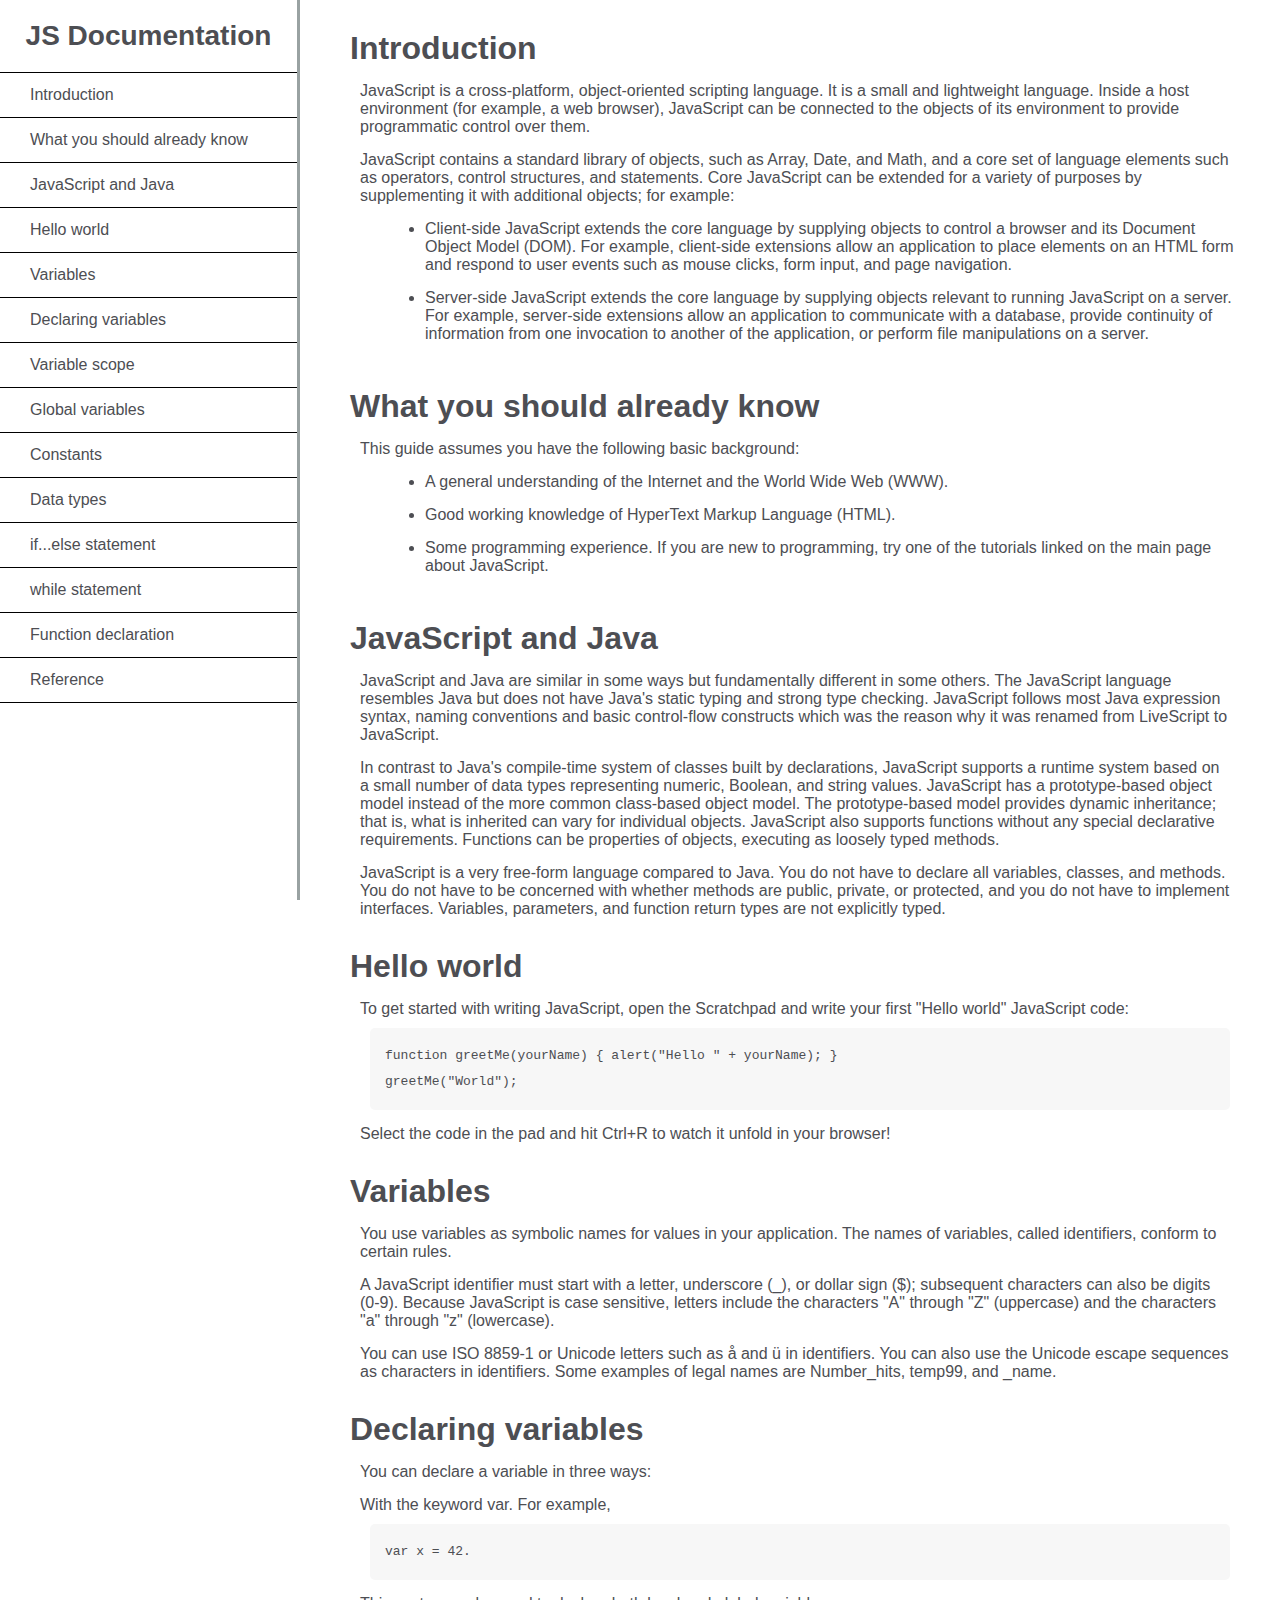
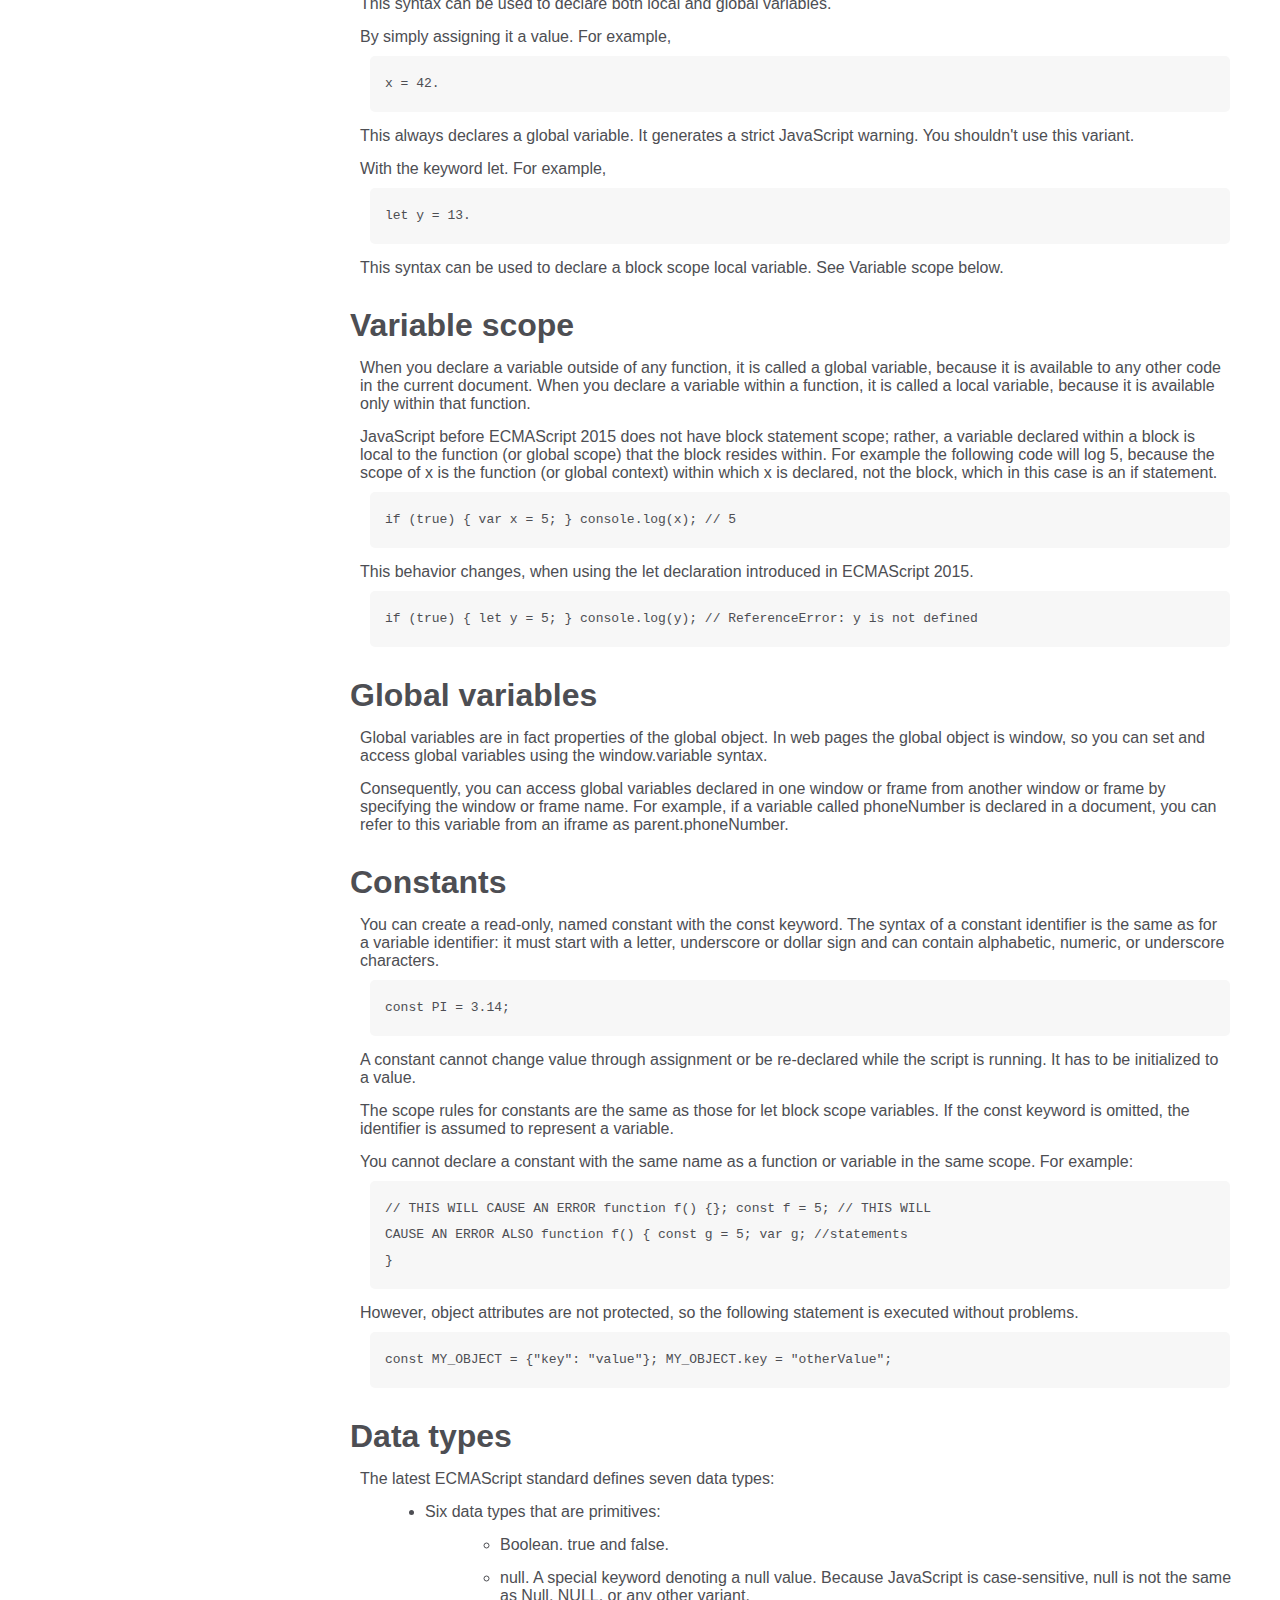
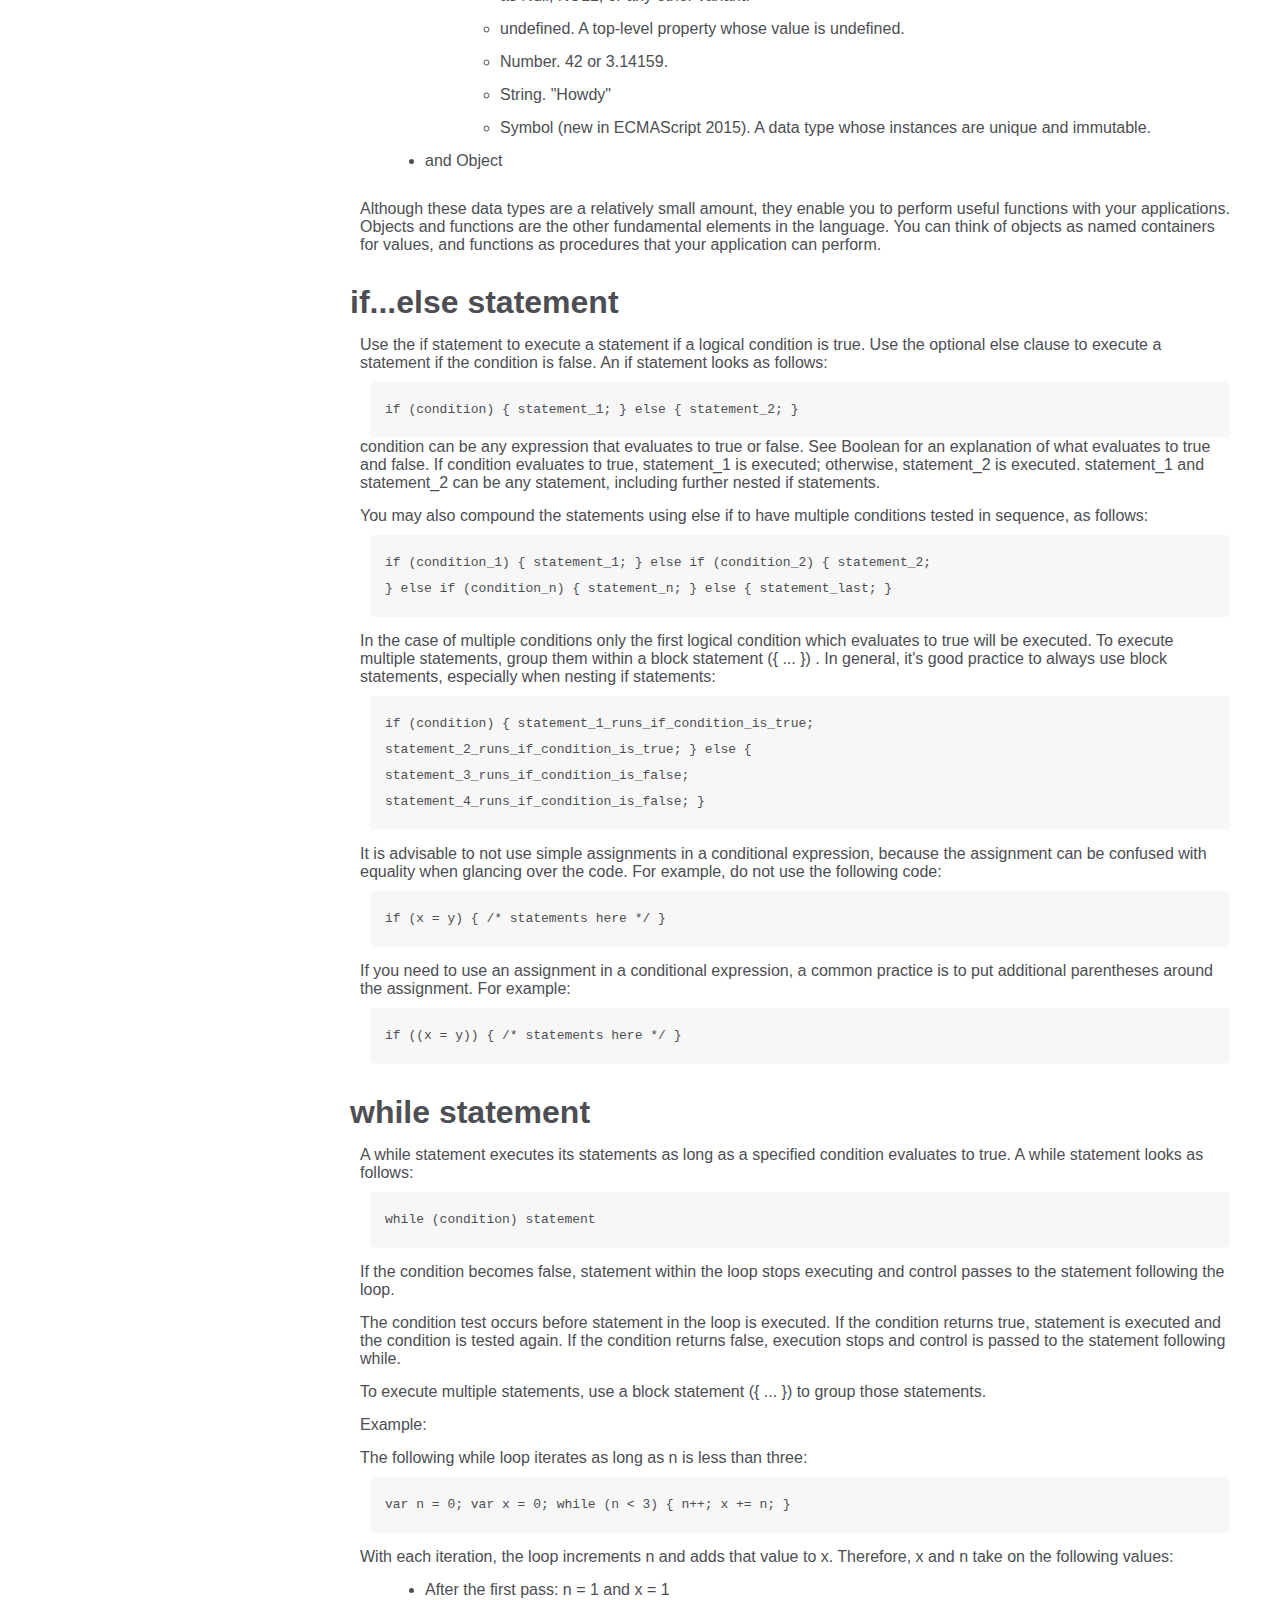
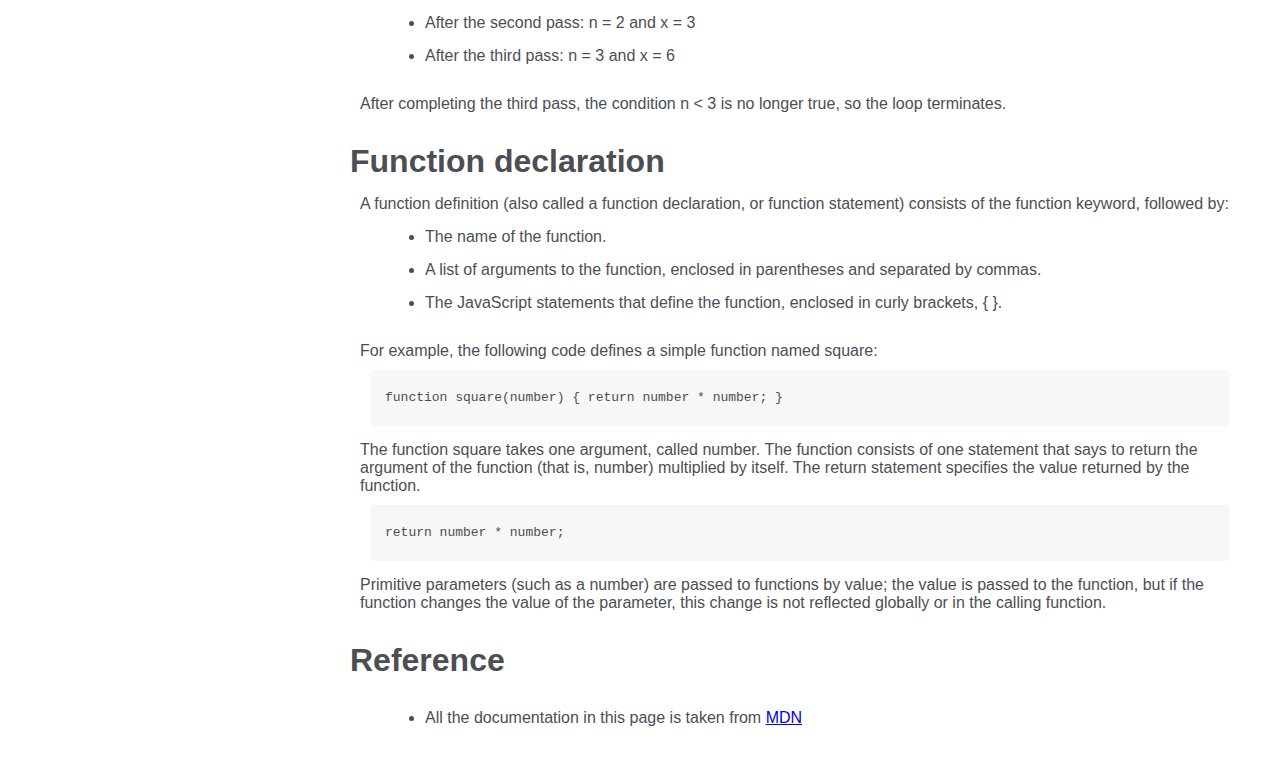
<file: Technical documentation page/index.html>
<!DOCTYPE html>
<link rel="stylesheet" href="style.css">
<nav id="navbar">
    <header>
        <h1>JS Documentation</h1>
    </header>
    <ul>
        <li><a href="#Introduction" class="nav-link">Introduction</a></li>
        <li><a href="#What_you_should_already_know" class="nav-link">What you should already know</a></li>
        <li><a href="#JavaScript_and_Java" class="nav-link">JavaScript and Java</a></li>
        <li><a href="#Hello_world" class="nav-link">Hello world</a></li>
        <li><a href="#Variables" class="nav-link">Variables</a></li>
        <li><a href="#Declaring_variables" class="nav-link">Declaring variables</a></li>
        <li><a href="#Variable_scope" class="nav-link">Variable scope</a></li>
        <li><a href="#Global_variables" class="nav-link">Global variables</a></li>
        <li><a href="#Constants" class="nav-link">Constants</a></li>
        <li><a href="#Data_types" class="nav-link">Data types</a></li>
        <li><a href="#if...else_statement" class="nav-link">if...else statement</a></li>
        <li><a href="#while_statement" class="nav-link">while statement</a></li>
        <li><a href="#Function_declaration" class="nav-link">Function declaration</a></li>
        <li><a href="#Reference" class="nav-link">Reference</a></li>
    </ul>
</nav>
<main id="main-doc">
    <section class="main-section" id="Introduction">
        <header>
            <h1>Introduction</h1>
        </header>
        <p>JavaScript is a cross-platform, object-oriented scripting language. It is a small and lightweight language. Inside a host environment (for example, a web browser), JavaScript can be connected to the objects of its environment to provide programmatic control over them.</p>
        <p>JavaScript contains a standard library of objects, such as Array, Date, and Math, and a core set of language elements such as operators, control structures, and statements. Core JavaScript can be extended for a variety of purposes by supplementing it with additional objects; for example:
            <ul>
                <li>Client-side JavaScript extends the core language by supplying objects to control a browser and its Document Object Model (DOM). For example, client-side extensions allow an application to place elements on an HTML form and respond to user events such as mouse clicks, form input, and page navigation.</li>
                <li>Server-side JavaScript extends the core language by supplying objects relevant to running JavaScript on a server. For example, server-side extensions allow an application to communicate with a database, provide continuity of information from one invocation to another of the application, or perform file manipulations on a server.</li>
            </ul>
        </p>
    </section>
    <section class="main-section" id="What_you_should_already_know">
        <header>
            <h1>What you should already know</h1>
        </header>
        <p>This guide assumes you have the following basic background:
            <ul>
                <li>A general understanding of the Internet and the World Wide Web (WWW).</li>
                <li>Good working knowledge of HyperText Markup Language (HTML).</li>
                <li>Some programming experience. If you are new to programming, try one of the tutorials linked on the main page about JavaScript.</li>
            </ul>
        </p>
    </section>
    <section class="main-section" id="JavaScript_and_Java">
        <header>
            <h1>JavaScript and Java</h1>
        </header>
        <p>JavaScript and Java are similar in some ways but fundamentally different in some others. The JavaScript language resembles Java but does not have Java's static typing and strong type checking. JavaScript follows most Java expression syntax, naming conventions and basic control-flow constructs which was the reason why it was renamed from LiveScript to JavaScript.</p>
        <p>In contrast to Java's compile-time system of classes built by declarations, JavaScript supports a runtime system based on a small number of data types representing numeric, Boolean, and string values. JavaScript has a prototype-based object model instead of the more common class-based object model. The prototype-based model provides dynamic inheritance; that is, what is inherited can vary for individual objects. JavaScript also supports functions without any special declarative requirements. Functions can be properties of objects, executing as loosely typed methods.</p>
        <p>JavaScript is a very free-form language compared to Java. You do not have to declare all variables, classes, and methods. You do not have to be concerned with whether methods are public, private, or protected, and you do not have to implement interfaces. Variables, parameters, and function return types are not explicitly typed.</p>
    </section>
    </section>
    <section class="main-section" id="Hello_world">
        <header>
            <h1>Hello world</h1>
        </header>
        <p>To get started with writing JavaScript, open the Scratchpad and write your first "Hello world" JavaScript code:
            <code>function greetMe(yourName) { alert("Hello " + yourName); }
                greetMe("World");
            </code>
        </p>
        <p>Select the code in the pad and hit Ctrl+R to watch it unfold in your browser!</p>
    </section>
    </section>
    <section class="main-section" id="Variables">
        <header>
            <h1>Variables</h1>
        </header>
        <p>You use variables as symbolic names for values in your application. The names of variables, called identifiers, conform to certain rules.</p>
        <p>A JavaScript identifier must start with a letter, underscore (_), or dollar sign ($); subsequent characters can also be digits (0-9). Because JavaScript is case sensitive, letters include the characters "A" through "Z" (uppercase) and the characters "a" through "z" (lowercase).</p>
        <p>You can use ISO 8859-1 or Unicode letters such as å and ü in identifiers. You can also use the Unicode escape sequences as characters in identifiers. Some examples of legal names are Number_hits, temp99, and _name.</p>
    </section>
    <section class="main-section" id="Declaring_variables">
        <header>
            <h1>Declaring variables</h1>
        </header>
        <p>You can declare a variable in three ways:</p>
        <p>With the keyword var. For example,
            <code>var x = 42.</code>
        </p>
        <p>This syntax can be used to declare both local and global variables.</p>
        <p>By simply assigning it a value. For example,
            <code>x = 42.</code>
        </p>
        <p>This always declares a global variable. It generates a strict JavaScript warning. You shouldn't use this variant.</p>
        <p>With the keyword let. For example,
            <code>let y = 13.</code>
        </p>
        <p>This syntax can be used to declare a block scope local variable. See Variable scope below.</p>
    </section>
    <section class="main-section" id="Variable_scope">
        <header>
            <h1>Variable scope</h1>
        </header>
        <p>When you declare a variable outside of any function, it is called a global variable, because it is available to any other code in the current document. When you declare a variable within a function, it is called a local variable, because it is available only within that function.</p>
        <p>JavaScript before ECMAScript 2015 does not have block statement scope; rather, a variable declared within a block is local to the function (or global scope) that the block resides within. For example the following code will log 5, because the scope of x is the function (or global context) within which x is declared, not the block, which in this case is an if statement.
            <code>if (true) { var x = 5; } console.log(x); // 5</code>
        </p>
        <p>This behavior changes, when using the let declaration introduced in ECMAScript 2015.
            <code>if (true) { let y = 5; } console.log(y); // ReferenceError: y is not defined</code>
        </p>
    </section>
    <section class="main-section" id="Global_variables">
        <header>
            <h1>Global variables</h1>
        </header>
        <p>Global variables are in fact properties of the global object. In web pages the global object is window, so you can set and access global variables using the window.variable syntax.</p>
        <p>Consequently, you can access global variables declared in one window or frame from another window or frame by specifying the window or frame name. For example, if a variable called phoneNumber is declared in a document, you can refer to this variable from an iframe as parent.phoneNumber.</p>
    </section>
    <section class="main-section" id="Constants">
        <header>
            <h1>Constants</h1>
        </header>
        <p>You can create a read-only, named constant with the const keyword. The syntax of a constant identifier is the same as for a variable identifier: it must start with a letter, underscore or dollar sign and can contain alphabetic, numeric, or underscore characters.
            <code>const PI = 3.14;</code>
        </p>
        <p>A constant cannot change value through assignment or be re-declared while the script is running. It has to be initialized to a value.</p>
        <p>The scope rules for constants are the same as those for let block scope variables. If the const keyword is omitted, the identifier is assumed to represent a variable.</p>
        <p>You cannot declare a constant with the same name as a function or variable in the same scope. For example:
            <code>// THIS WILL CAUSE AN ERROR function f() {}; const f = 5; // THIS WILL
                CAUSE AN ERROR ALSO function f() { const g = 5; var g; //statements
                }
            </code>
        </p>
        <p>However, object attributes are not protected, so the following statement is executed without problems.
            <code>const MY_OBJECT = {"key": "value"}; MY_OBJECT.key = "otherValue";</code>
        </p>
    </section>
    <section class="main-section" id="Data_types">
        <header>
            <h1>Data types</h1>
        </header>
        <p>The latest ECMAScript standard defines seven data types:
            <ul>
                <li>Six data types that are primitives:
                    <ul>
                        <li>Boolean. true and false.</li>
                        <li>null. A special keyword denoting a null value. Because JavaScript is case-sensitive, null is not the same as Null, NULL, or any other variant.</li>
                        <li>undefined. A top-level property whose value is undefined.</li>
                        <li>Number. 42 or 3.14159.</li>
                        <li>String. "Howdy"</li>
                        <li>Symbol (new in ECMAScript 2015). A data type whose instances are unique and immutable.</li>
                    </ul>
                </li>
                <li>and Object</li>
            </ul>
        </p>
        <p>Although these data types are a relatively small amount, they enable you to perform useful functions with your applications. Objects and functions are the other fundamental elements in the language. You can think of objects as named containers for values, and functions as procedures that your application can perform.</p>
    </section>
    <section class="main-section" id="if...else_statement">
        <header>
            <h1>if...else statement</h1>
        </header>
        <p>
            Use the if statement to execute a statement if a logical condition is true. Use the optional else clause to execute a statement if the condition is false. An if statement looks as follows:
            <code>if (condition) { statement_1; } else { statement_2; }</code>
            condition can be any expression that evaluates to true or false. See Boolean for an explanation of what evaluates to true and false. If condition evaluates to true, statement_1 is executed; otherwise, statement_2 is executed. statement_1 and statement_2 can be any statement, including further nested if statements.
        </p>
        <p>
            You may also compound the statements using else if to have multiple conditions tested in sequence, as follows:
            <code>if (condition_1) { statement_1; } else if (condition_2) { statement_2;
                } else if (condition_n) { statement_n; } else { statement_last; }
            </code>
        </p>
        <p>
            In the case of multiple conditions only the first logical condition which evaluates to true will be executed. To execute multiple statements, group them within a block statement ({ ... }) . In general, it's good practice to always use block statements, especially when nesting if statements:
            <code>if (condition) { statement_1_runs_if_condition_is_true;
                statement_2_runs_if_condition_is_true; } else {
                statement_3_runs_if_condition_is_false;
                statement_4_runs_if_condition_is_false; }
            </code>
        </p>
        <p>
            It is advisable to not use simple assignments in a conditional expression, because the assignment can be confused with equality when glancing over the code. For example, do not use the following code:
            <code>if (x = y) { /* statements here */ }</code>
        </p>
        <p>
            If you need to use an assignment in a conditional expression, a common practice is to put additional parentheses around the assignment. For example:
            <code>if ((x = y)) { /* statements here */ }</code>
        </p>
    </section>
    <section class="main-section" id="while_statement">
        <header>
            <h1>while statement</h1>
        </header>
        <p>
            A while statement executes its statements as long as a specified condition evaluates to true. A while statement looks as follows:
            <code>while (condition) statement</code>
        </p>
        <p>If the condition becomes false, statement within the loop stops executing and control passes to the statement following the loop.</p>
        <p>The condition test occurs before statement in the loop is executed. If the condition returns true, statement is executed and the condition is tested again. If the condition returns false, execution stops and control is passed to the statement following while.</p>
        <p>To execute multiple statements, use a block statement ({ ... }) to group those statements.</p>
        <p>Example: </p>
        <p>
            The following while loop iterates as long as n is less than three:
            <code>var n = 0; var x = 0; while (n < 3) { n++; x += n; }</code>
        </p>
        <p>
            With each iteration, the loop increments n and adds that value to x. Therefore, x and n take on the following values:
            <ul>
                <li>After the first pass: n = 1 and x = 1</li>
                <li>After the second pass: n = 2 and x = 3</li>
                <li>After the third pass: n = 3 and x = 6</li>
            </ul>
        </p>
        <p>After completing the third pass, the condition n < 3 is no longer true, so the loop terminates.</p>
    </section>
    <section class="main-section" id="Function_declaration">
        <header>
            <h1>Function declaration</h1>
        </header>
        <p>
            A function definition (also called a function declaration, or function statement) consists of the function keyword, followed by:
            <ul>
                <li>The name of the function.</li>
                <li>A list of arguments to the function, enclosed in parentheses and separated by commas.</li>
                <li>The JavaScript statements that define the function, enclosed in curly brackets, { }.</li>
            </ul>
        </p>
        <p>
            For example, the following code defines a simple function named square:
            <code>function square(number) { return number * number; }</code>
        </p>
        <p>
            The function square takes one argument, called number. The function consists of one statement that says to return the argument of the function (that is, number) multiplied by itself. The return statement specifies the value returned by the function.
            <code>return number * number;</code>
        </p>
        <p>
            Primitive parameters (such as a number) are passed to functions by value; the value is passed to the function, but if the function changes the value of the parameter, this change is not reflected globally or in the calling function.
        </p>
    </section>
    <section class="main-section" id="Reference">
        <header>
            <h1>Reference</h1>
        </header>
        <p>
            <ul>
                <li>All the documentation in this page is taken from <a href="#">MDN</a></li>
            </ul>
        </p>
    </section>
</main>
<script src="https://cdn.freecodecamp.org/testable-projects-fcc/v1/bundle.js"></script>
</file>
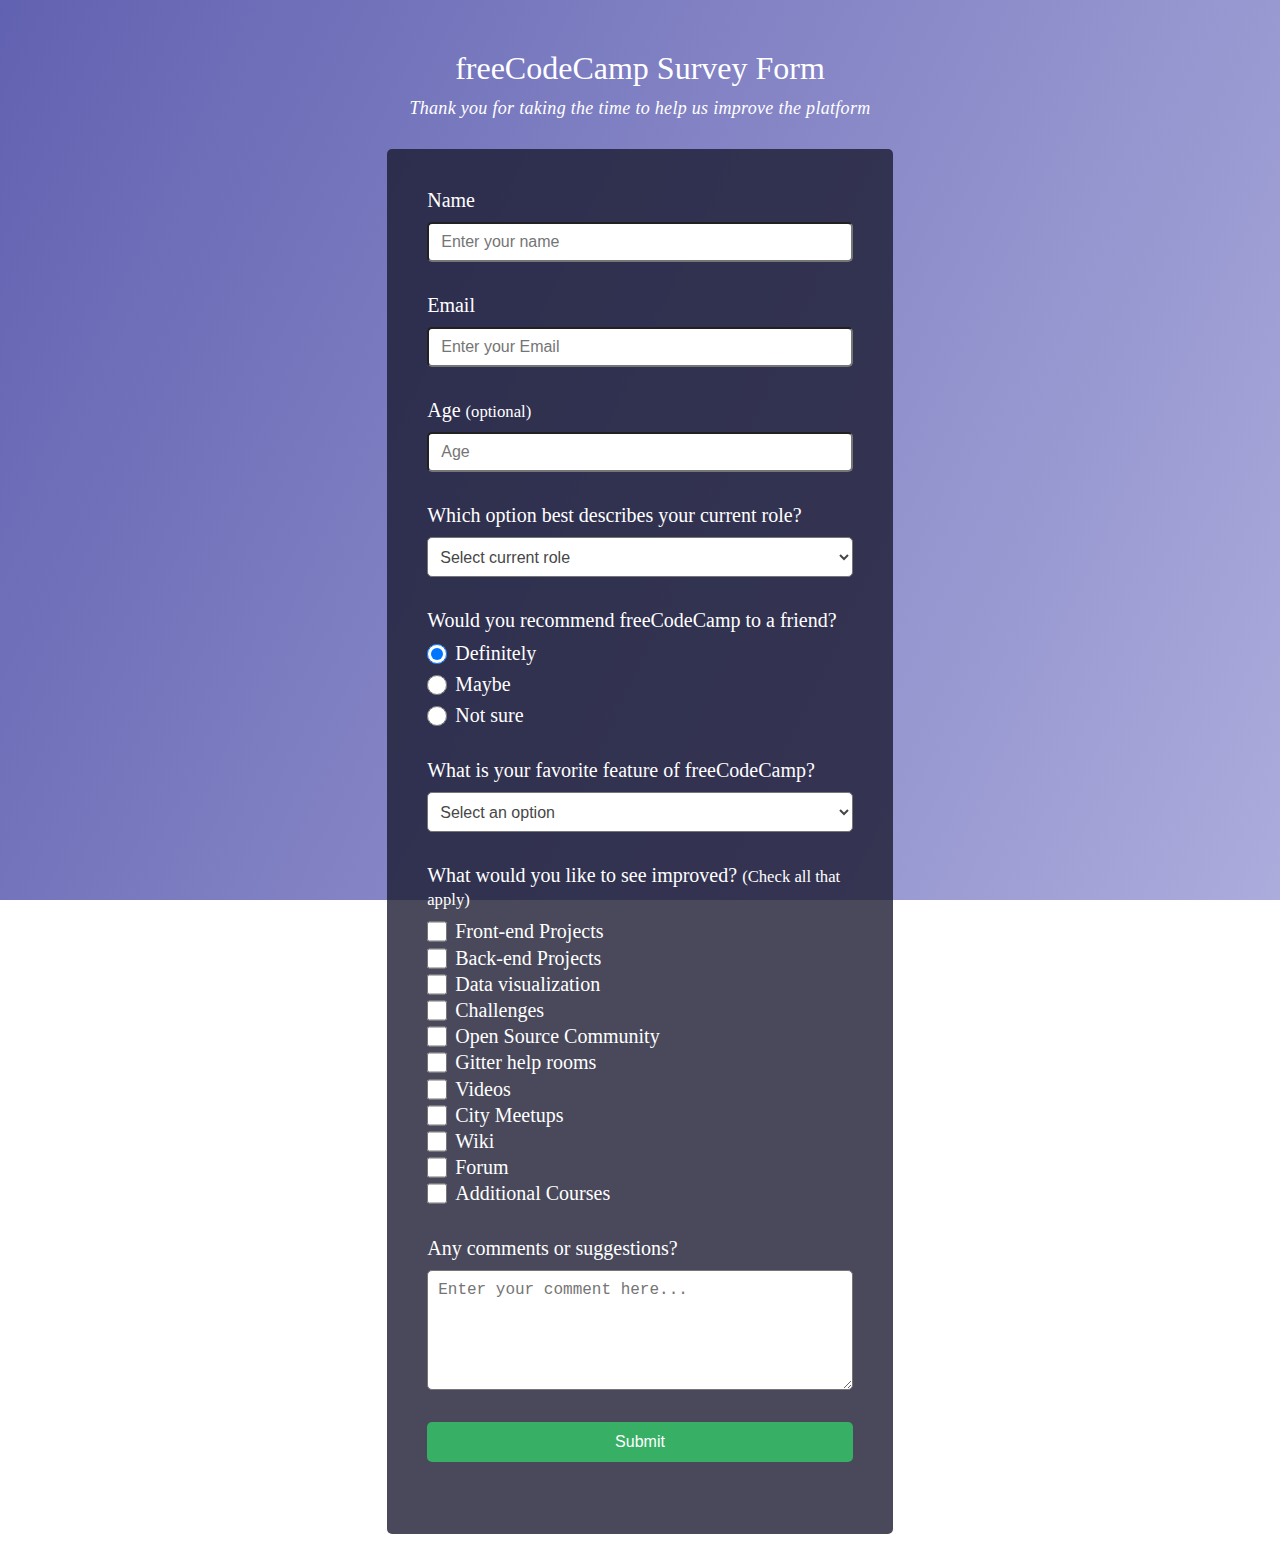
<file: Survey form/Survey.html>
<!DOCTYPE html>
<meta charset="UTF-8">
<link rel="stylesheet" href="Style.css">
<div class="heading">
    <h1 id="title">freeCodeCamp Survey Form</h1>
    <p id="description">Thank you for taking the time to help us improve the platform</p>
</div>
<div class="container">
    <form id="survey-form">
        <div class="form-block">
            <label for="name" class="form-description" id="name-label">Name</label>
            <input type="text" id="name" name="name" class="simple-input" placeholder="Enter your name" required>
        </div>
        <div class="form-block">
            <label for="email" class="form-description" id="email-label">Email</label>
            <input type="email" id="email" name="email" class="simple-input" placeholder="Enter your Email" required>
        </div>
        <div class="form-block">
            <label for="number" class="form-description" id="number-label">Age <span class="smaller-span">(optional)</span></label>
            <input type="number" id="number" name="number" class="simple-input" min="1" max="100" placeholder="Age">
        </div>
        <div class="form-block">
            <label for="dropdown" class="form-description">Which option best describes your current role?</label>
            <select id="dropdown" name="dropdown" class="simple-input" required>
                <option value="" disabled selected>Select current role</option>
                <option value="student">Student</option>
                <option value="full-time-job">Full Time Job</option>
                <option value="full-time-learner">Full Time Learner</option>
                <option value="prefer-not-to-say">Prefer not to say</option>
                <option value="other">Other</option>
            </select>
        </div>
        <div class="form-block">
        <p class="form-description">Would you recommend freeCodeCamp to a friend?</p>
        <div class="reccomendations">
            <label>
                <input type="radio" name="recommend" id="recommend" checked="checked" value="definitely">
                Definitely
            </label>
            <label>
                <input type="radio" name="recommend" value="maybe">
                Maybe
            </label>
            <label>
                <input type="radio" name="recommend" value="not-sure">
                Not sure
            </label>
            </div>
        </div>
        <div class="form-block">
            <label for="dropdown2" class="form-description">What is your favorite feature of freeCodeCamp?</label>
            <select id="dropdown2" name="dropdown2" class="simple-input">
                <option value="" disabled selected>Select an option</option>
                <option value="challenges">Challenges</option>
                <option value="projects">Projects</option>
                <option value="community">Community</option>
                <option value="opensource">Open Source</option>
            </select>
        </div>
        <div class="form-block">
            <label for="improvements" class="form-description">What would you like to see improved? <span class="smaller-span">(Check all that apply)</span></label>
            <div id="improvements" name="improvements">
                <label>
                    <input type="checkbox" value="fep">Front-end Projects
                </label>
                <label>
                    <input type="checkbox" value="bep">Back-end Projects
                </label>
                <label>
                    <input type="checkbox" value="dv">Data visualization
                </label>
                <label>
                    <input type="checkbox" value="chlng">Challenges
                </label>
                <label>
                    <input type="checkbox" value="osc">Open Source Community
                </label>
                <label>
                    <input type="checkbox" value="ghr">Gitter help rooms
                </label>
                <label>
                    <input type="checkbox" value="videos">Videos
                </label>
                <label>
                    <input type="checkbox" value="cm">City Meetups
                </label>
                <label>
                    <input type="checkbox" value="wiki">Wiki
                </label>
                <label>
                    <input type="checkbox" value="forum">Forum
                </label>
                <label>
                    <input type="checkbox" value="add-courses">Additional Courses
                </label>
            </div>
        </div>
        <div class="form-block">
            <label for="comments" class="form-description">Any comments or suggestions?</label>
            <textarea id="comments" placeholder="Enter your comment here..."></textarea>
        </div>
        <div class="form-block">
            <button type="submit" value="Submit" id="submit">Submit</button>
        </div>
    </form>
</div>
<script src="https://cdn.freecodecamp.org/testable-projects-fcc/v1/bundle.js"></script>
</file>
<file: Technical documentation page/style.css>
* {
    box-sizing: border-box;
    margin: 0;
    padding: 0;
}

body {
    color: #4d4e53;
    font-family: 'Open Sans', Arial, sans-serif;
}

#navbar {
    height: 100%;
    position: fixed;
    background-color: white;
    border-right: solid;
    border-color: rgba(0, 22, 22, 0.4);
    min-width: 290px;
    width: 300px;
}

#navbar h1 {
    text-align: center;
    font-size: 28px;
    padding: 20px 0;
    border-bottom: 1px solid black;
}

#navbar li {
    font-size: 16px;
    padding: 13px 0px 13px 30px;
    border-bottom: 1px solid black;
}

#navbar a {
    color: #4d4e53;
    text-decoration: none;
}

#main-doc {
    margin-left: 310px;
    margin-bottom: 20px;
}

.main-section {
    padding: 0px 40px;
}

.main-section header {
    padding-top: 30px;
}

.main-section p {
    padding: 15px 10px 0px 10px;
}

.main-section ul {
    margin-left: 75px;
}

.main-section li {    
    padding: 15px 0px 0px 0px;
}

.main-section code {
    display: block;
    background-color: #f7f7f7; 
    border-radius: 5px;
    word-wrap: normal;
    word-break: normal;
    white-space: pre-line;
    line-height: 2;
    margin-left: 10px;
    margin-top: 10px;
    padding: 15px;
    font-family: monospace;
}

@media only screen and (max-width: 820px) {
    #navbar {
        top: 0;
        width: 100%;
        position: absolute;
        height: 280px;
        border: none;
        margin: 0;
        padding: 0;
        border-bottom: 2px solid;
    }

    #navbar ul {
        height: 200px;
        overflow-y: auto;
        border: 1px solid;
    }

    #main-doc {
        position: relative;
        margin-left: 0;
        margin-top: 275px;
    }
}
</file>
<file: Survey form/Style.css>
*, *:before, *:after {
    box-sizing: border-box;
}

body{
    color: white;
    background-image: linear-gradient(
        115deg,
        rgba(58, 58, 158, 0.8),
        rgba(136, 136, 206, 0.7)
      ),
      url(https://cdn.freecodecamp.org/testable-projects-fcc/images/survey-form-background.jpeg);
    background-size: cover;
    background-repeat: no-repeat;
    background-position: center;
    background-attachment: fixed;
}

input {
    margin: 0;
}

.heading {
    text-align: center;
    margin-top: 50px;
    margin-bottom: 30px;
}

#title {
    font-weight: 100;
}

#description {
    font-style: italic;
    font-weight: 200;
    font-size: 18px;
    letter-spacing: .3px;
    margin-top: -10px;
}

.container {
    width: 40%;
    margin:auto;
    background-color: rgba(27, 27, 50, 0.8);
    border-radius: 5px;
    padding: 2.5rem;
}

@media (max-width: 1024px){
    .container {
        width: 100%;
    }
}

.form-block {
    margin: 0 auto 2rem auto;
}

.simple-input {
    display: block;
    border-radius: 5px;
    width: 100%;
    height: 2.5rem;
    background-color: white;
    color: rgb(71, 71, 71);
    font-size: 1rem;
    padding: 0.375rem 0.75rem;
    transition:
        border-color 0.15s ease-in-out, 
        box-shadow 0.15s ease-in-out;
}

.form-description {
    display: block;
    font-size: 20px;
    width: 100%;
    margin-bottom: 10px;
}

.smaller-span {
    font-size: smaller;
}

.reccomendations label {
    display: flex;
    align-items: center;
    font-size: 1.25rem;
    margin-bottom: .5rem;
}

.reccomendations input {
    min-height: 1.25rem;
    min-width: 1.25rem;
    margin-right: .5rem;
    display: inline-block;
}

.simple-input option {
    display: block;
}

.form-block select {
    color: rgb(71, 71, 71);
    padding-left: .5rem;
    font-weight: 200;
    font-size: 1rem;
}

#improvements label {
    display: flex;
    font-size: 1.25rem;
    margin-bottom: .2rem;
}

#improvements input {
    min-height: 1.25rem;
    min-width: 1.25rem;
    margin-right: .5rem;
    display: inline-block;
}

#comments {
    display: block;
    width: 100%;
    resize: vertical;
    min-height: 120px;
    padding: 0.625rem;
    border-radius: 5px;
    color: rgb(71, 71, 71);
    font-size: 1rem;
}

#submit {
    background-color: #37af65;
    border: 0;
    display: block;
    width: 100%;
    border-radius: 5px;
    height: 2.5rem;
    color: white;
    font-size: 1rem;
    cursor: pointer;
}
</file>
